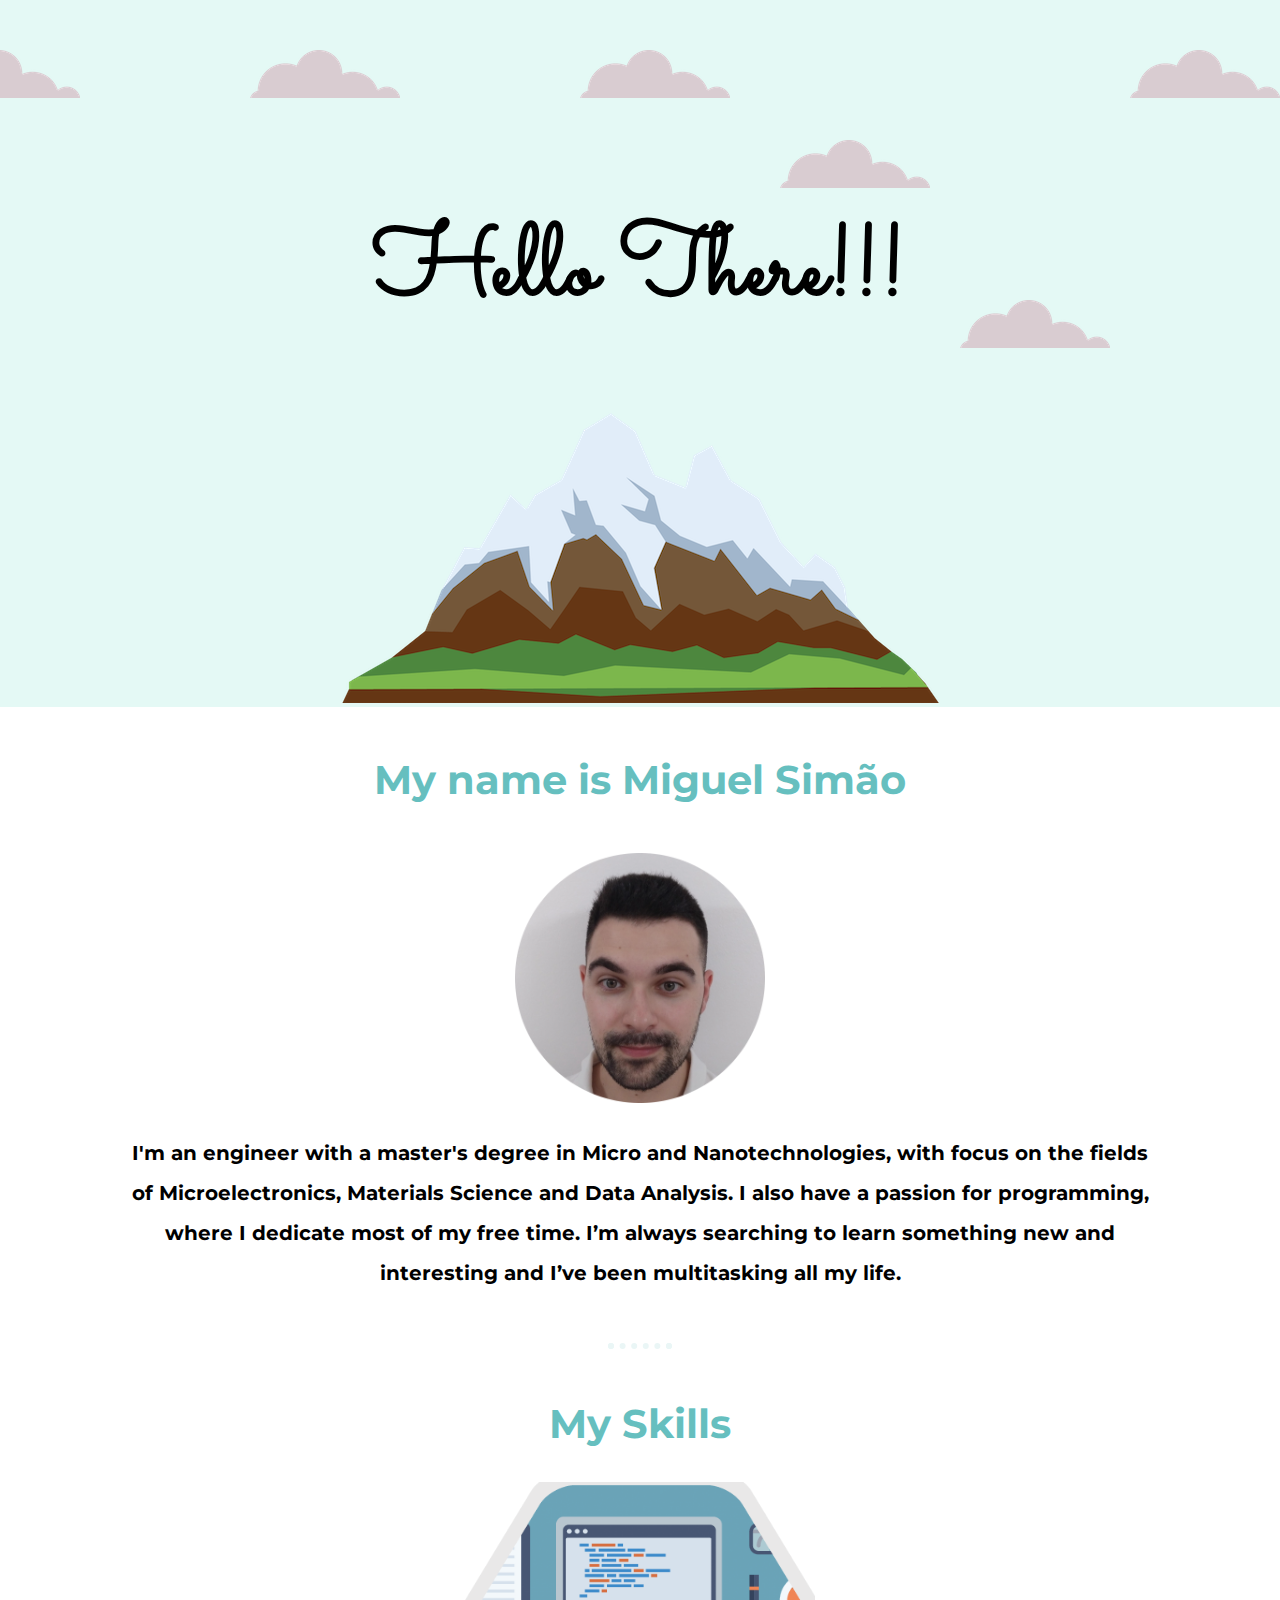
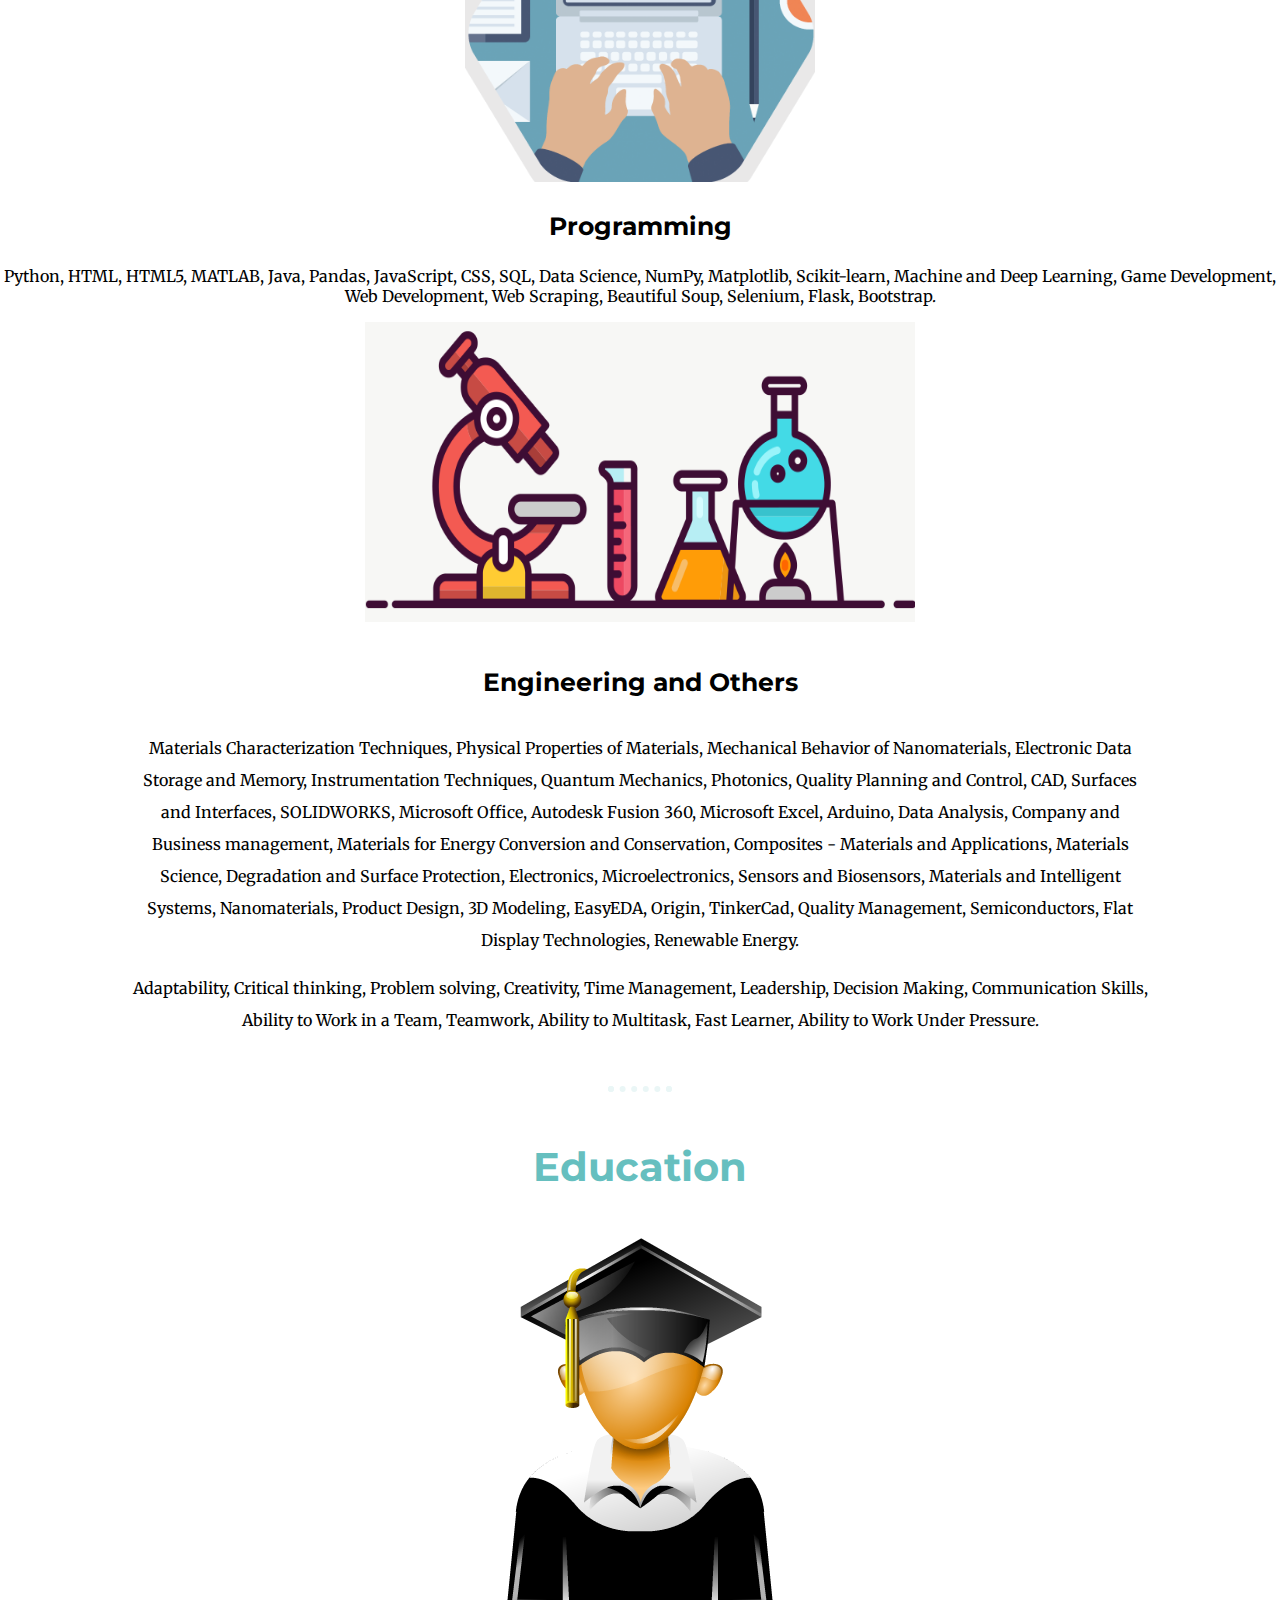
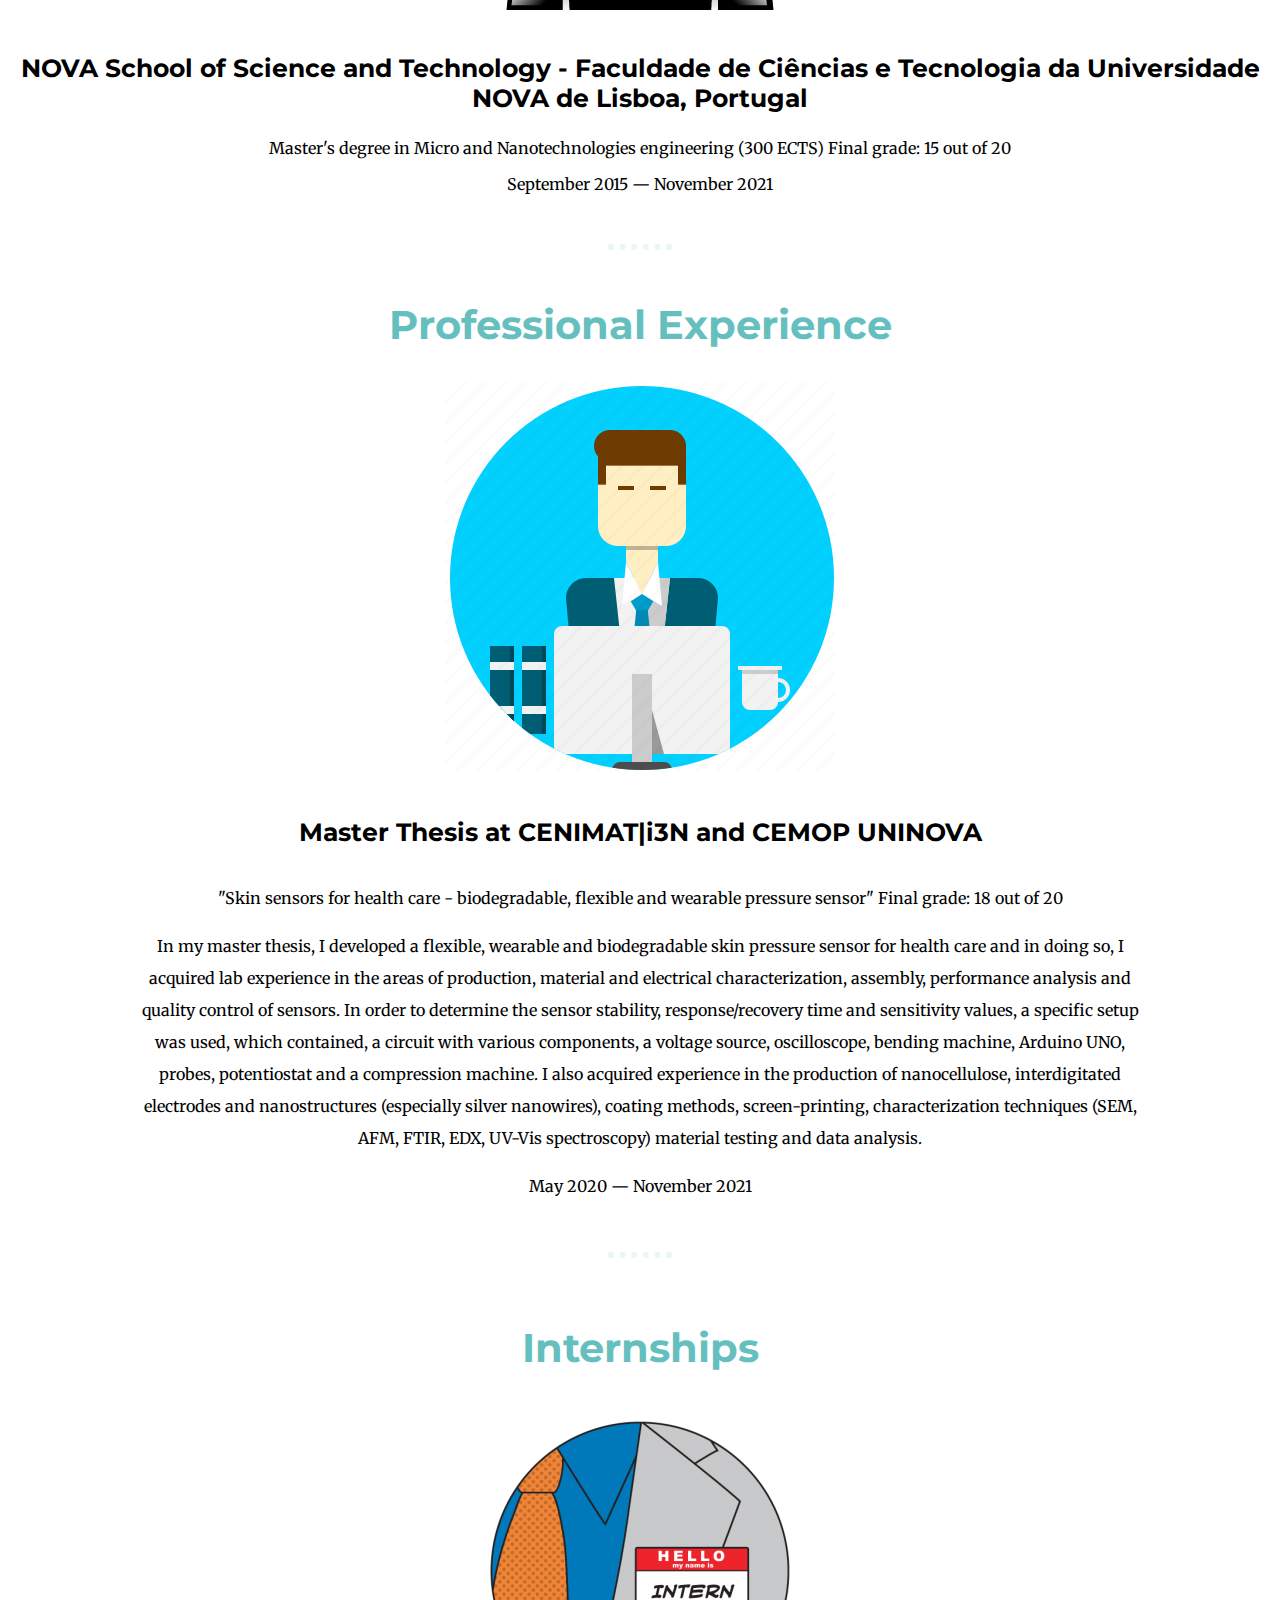
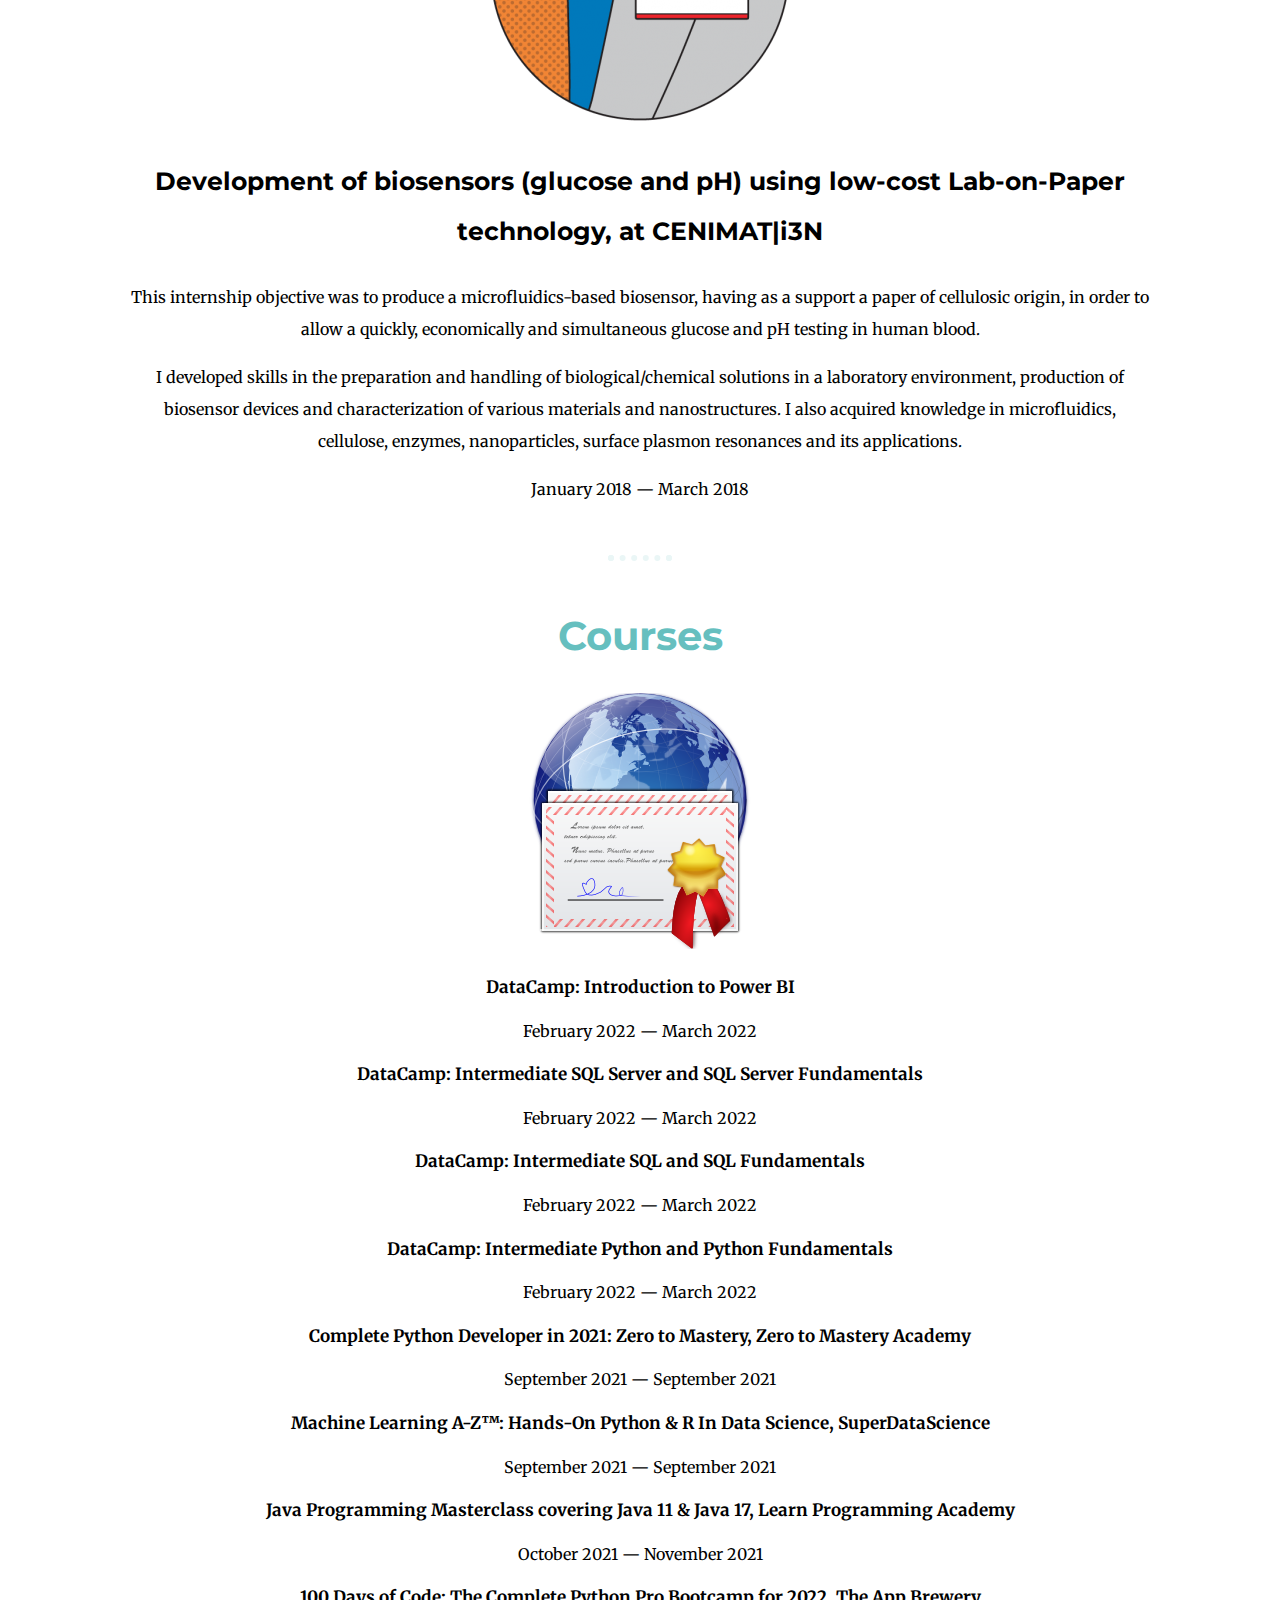
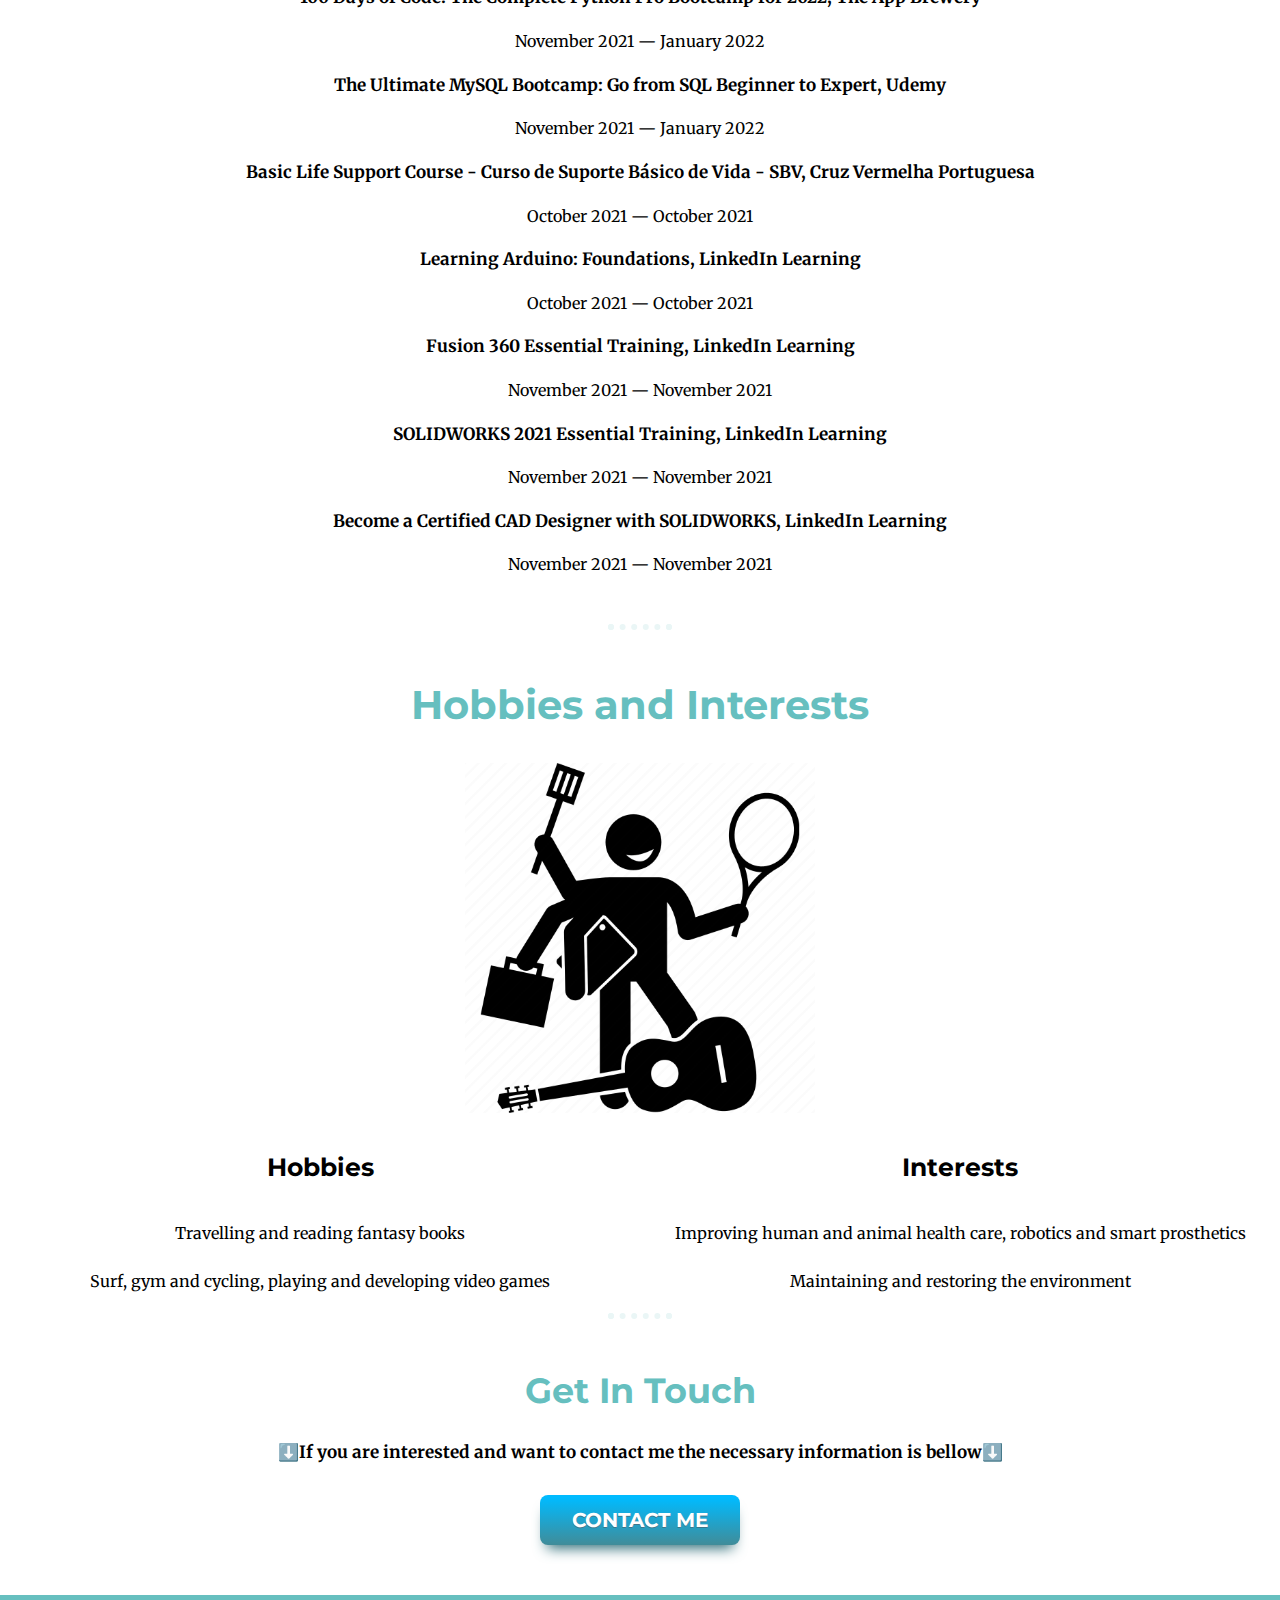
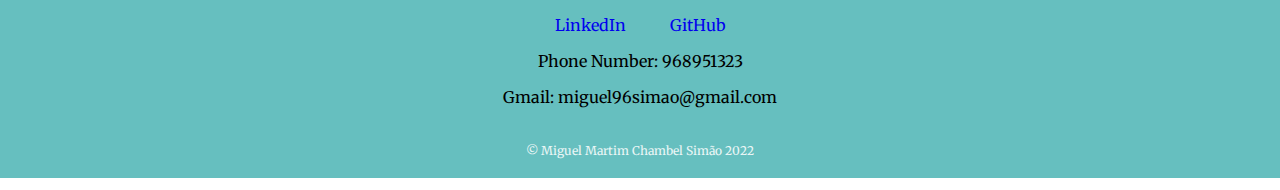
<file: index.html>
<!DOCTYPE html>
<html>

  <head>
    <meta charset="utf-8">
    <title>Miguel Simão Website</title>
    <link rel="stylesheet" href="css\styles.css">
    <link rel="icon" href="CSS - My Site Images\Panda_icon.png">
    <link rel="preconnect" href="https://fonts.googleapis.com"><link rel="preconnect" href="https://fonts.gstatic.com" crossorigin><link href="https://fonts.googleapis.com/css2?family=Merriweather&family=Montserrat&family=Sacramento&display=swap" rel="stylesheet">
  </head>

  <body>
    <div class="top-container">
      <img class="cloud_1" src="CSS - My Site Images\cloud.png" alt="cloud.img">
      <img class="cloud_2" src="CSS - My Site Images\cloud.png" alt="cloud.img">
      <img class="cloud_3" src="CSS - My Site Images\cloud.png" alt="cloud.img">
      <img class="cloud_4" src="CSS - My Site Images\cloud.png" alt="cloud.img">
      <img class="cloud_5" src="CSS - My Site Images\cloud.png" alt="cloud.img">
      <img class="cloud_6" src="CSS - My Site Images\cloud.png" alt="cloud.img">
      <img class="cloud_7" src="CSS - My Site Images\cloud.png" alt="cloud.img">
      <img class="cloud_8" src="CSS - My Site Images\cloud.png" alt="cloud.img">
      <img class="cloud_9" src="CSS - My Site Images\cloud.png" alt="cloud.img">
      <h1>Hello There!!!</h1>
      <img class="mountain_pic"src="CSS - My Site Images\mountain.png" alt="mountain.img">
    </div>

    <div class="middle-container">
      <div class="profile">
        <h2 class="profilename">My name is Miguel Simão</h2>
        <img class="profile_pic" src="CSS - My Site Images\Miguel_profile_pic.png" alt="Profile_pic">
        <h3 class="profile_description">I'm an engineer with a master's degree in Micro and Nanotechnologies, with focus on the fields of Microelectronics, Materials Science and Data Analysis. I also have a passion for programming, where I dedicate most of my free time. I’m always searching to learn something new and interesting and I’ve been multitasking all my life.</h3>
      </div>
      <hr>
      <div class="skills">
        <h2 class="mySkills">My Skills</h2>
        <div class="skill-row">
          <img class="programming_skills_pic" src="CSS - My Site Images\63216-programming-computer-kata-software-technology-developer.png" alt="skills_image">
          <h3>Programming</h3>
          <p>Python,  HTML,  HTML5, MATLAB, Java, Pandas, JavaScript,  CSS,  SQL,  Data Science, NumPy, Matplotlib, Scikit-learn, Machine and Deep Learning,  Game Development,  Web Development,  Web Scraping, Beautiful Soup, Selenium, Flask, Bootstrap.</p>
        </div>
        <div class="Engineering_and_Others_row">
          <img class="Engineering_and_Others_pic" src="CSS - My Site Images\laboratory-icon-26.jpg" alt="laboratory skills image">
          <h3>Engineering and Others</h3>
          <p>Materials Characterization Techniques, Physical Properties of Materials, Mechanical Behavior of Nanomaterials, Electronic Data Storage and Memory, Instrumentation Techniques, Quantum Mechanics, Photonics, Quality Planning and Control, CAD, Surfaces and Interfaces, SOLIDWORKS, Microsoft Office,  Autodesk Fusion 360,  Microsoft Excel,  Arduino,  Data Analysis, Company and Business management, Materials for Energy Conversion and Conservation, Composites - Materials and Applications, Materials Science, Degradation and Surface Protection, Electronics,  Microelectronics,  Sensors and Biosensors, Materials and Intelligent Systems, Nanomaterials, Product Design, 3D  Modeling,  EasyEDA,  Origin,  TinkerCad,  Quality Management,  Semiconductors, Flat Display Technologies, Renewable Energy.</p>
          <p>Adaptability,  Critical thinking,  Problem solving,  Creativity,  Time Management,  Leadership,  Decision Making,  Communication Skills,  Ability to Work in a Team,  Teamwork,  Ability to Multitask,  Fast Learner,  Ability to Work Under Pressure.</p>
        </div>
      </div>
      <hr>
      <div class="education-row">
        <div class="education-row2">
          <h2 class="education">Education</h2>
          <img class="education_pic" src="CSS - My Site Images\education.png" alt="education_pic">
          <h3>NOVA School of Science and Technology - Faculdade de Ciências e Tecnologia da Universidade NOVA de Lisboa, Portugal</h3>
          <p>Master's degree in Micro and Nanotechnologies engineering (300 ECTS) Final grade: 15 out of 20</p>
          <p>September 2015 — November 2021</p>
        </div>
      </div>
      <hr>
      <div class="professional-row">
        <h2 class="Professional_Experience">Professional Experience</h2>
        <div class="professional-row2">
          <img class="Professional_Experience_pic" src="CSS - My Site Images\work.png" alt="work_image">
          <h3>Master Thesis at CENIMAT|i3N and CEMOP UNINOVA</h3>
          <p>"Skin sensors for health care - biodegradable, flexible and wearable pressure sensor" Final grade: 18 out of 20</p>
          <p>In my master thesis, I developed a flexible, wearable and biodegradable skin pressure sensor for health care and in doing so, I acquired lab experience in the areas of production, material and electrical characterization, assembly, performance analysis and quality control of sensors. In order to determine the sensor stability, response/recovery time and sensitivity values, a specific setup was used, which contained, a circuit with various components, a voltage source, oscilloscope, bending machine, Arduino UNO, probes, potentiostat and a compression machine. I also acquired experience in the production of nanocellulose, interdigitated electrodes and nanostructures (especially silver nanowires), coating methods, screen-printing, characterization techniques (SEM, AFM, FTIR, EDX, UV-Vis spectroscopy) material testing and data analysis.</p>
          <p>May 2020 — November 2021</p>
        </div>
      </div>
      <hr>
      <div class="Internships-row">
        <h2 class="Internships_Experience">Internships</h2>
        <img class="Internships_pic" src="CSS - My Site Images\internship.png" alt="internship image">
        <h3>Development of biosensors (glucose and pH) using low-cost Lab-on-Paper technology, at CENIMAT|i3N</h3>
        <p>This internship objective was to produce a microfluidics-based biosensor, having as a support a paper of cellulosic origin, in order to allow a quickly, economically and simultaneous glucose and pH testing in human blood.</p>
        <p>I developed skills in the preparation and handling of biological/chemical solutions in a laboratory environment, production of biosensor devices and characterization of various materials and nanostructures. I also acquired knowledge in microfluidics, cellulose, enzymes, nanoparticles, surface plasmon resonances and its applications.</p>
        <p>January 2018 — March 2018</p>
      </div>
      <hr>
      <div class="Courses-row">
        <h2 class="Courses">Courses</h2>
        <img class="Courses_pic" src="CSS - My Site Images\courses.png" alt="courses image">
        <h4>DataCamp: Introduction to Power BI</h4>
        <p>February 2022 — March 2022</p>
        <h4>DataCamp: Intermediate SQL Server and SQL Server Fundamentals</h4>
        <p>February 2022 — March 2022</p>
        <h4>DataCamp: Intermediate SQL and SQL Fundamentals</h4>
        <p>February 2022 — March 2022</p>
        <h4>DataCamp: Intermediate Python and Python Fundamentals</h4>
        <p>February 2022 — March 2022</p>
        <h4>Complete Python Developer in 2021: Zero to Mastery, Zero to Mastery Academy</h4>
        <p>September 2021 — September 2021</p>
        <h4>Machine Learning A-Z™: Hands-On Python & R In Data Science, SuperDataScience</h4>
        <p>September 2021 — September 2021</p>
        <h4>Java Programming Masterclass covering Java 11 & Java 17, Learn Programming Academy</h4>
        <p>October 2021 — November 2021</p>
        <h4>100 Days of Code: The Complete Python Pro Bootcamp for 2022, The App Brewery</h4>
        <p>November 2021 — January 2022</p>
        <h4>The Ultimate MySQL Bootcamp: Go from SQL Beginner to Expert, Udemy</h4>
        <p>November 2021 — January 2022</p>
        <h4>Basic Life Support Course - Curso de Suporte Básico de Vida - SBV, Cruz Vermelha Portuguesa</h4>
        <p>October 2021 — October 2021</p>
        <h4>Learning Arduino: Foundations, LinkedIn Learning</h4>
        <p>October 2021 — October 2021</p>
        <h4>Fusion 360 Essential Training, LinkedIn Learning</h4>
        <p>November 2021 — November 2021</p>
        <h4>SOLIDWORKS 2021 Essential Training, LinkedIn Learning</h4>
        <p>November 2021 — November 2021</p>
        <h4>Become a Certified CAD Designer with SOLIDWORKS, LinkedIn Learning</h4>
        <p>November 2021 — November 2021</p>
      </div>
      <hr>
      <div class="Hobbies_interests-row">
        <h2 class="Hobbies_title">Hobbies and Interests</h2>
        <img class="Hobbies_pic" src="CSS - My Site Images\hobbies.png" alt="Hobbies image">
      </div>
      <div class="hobbies_row">
        <h3 class="Hobbies">Hobbies</h3>
        <p>Travelling and reading fantasy books</p>
        <p>Surf, gym and cycling, playing and developing video games</p>
      </div>
      <div class="Interests_row">
        <h3 class="Interests">Interests</h3>
        <p>Improving human and animal health care, robotics and smart prosthetics</p>
        <p>Maintaining and restoring the environment</p>
      </div>
    </div>
  <hr>
    <div class="contact-me">
      <h2 class="getintouch">Get In Touch</h2>
      <h4> ⬇️If you are interested and want to contact me the necessary information is bellow⬇️</h4>
      <a class="CONTACT_ME" href="mailto:miguel96simao@gmail.com">CONTACT ME</a>
    </div>
    <div class="bottom-container">
      <a class="footer-link" href="https://www.linkedin.com/in/miguel96sim%C3%A3o/">LinkedIn</a>
      <a class="footer-link" href="https://github.com/msimao96">GitHub</a>
      <p>Phone Number: 968951323</p>
      <p>Gmail: miguel96simao@gmail.com</p>
      <p class="copyright">© Miguel Martim Chambel Simão 2022</p>
    </div>
  </body>

</html>
</file>
